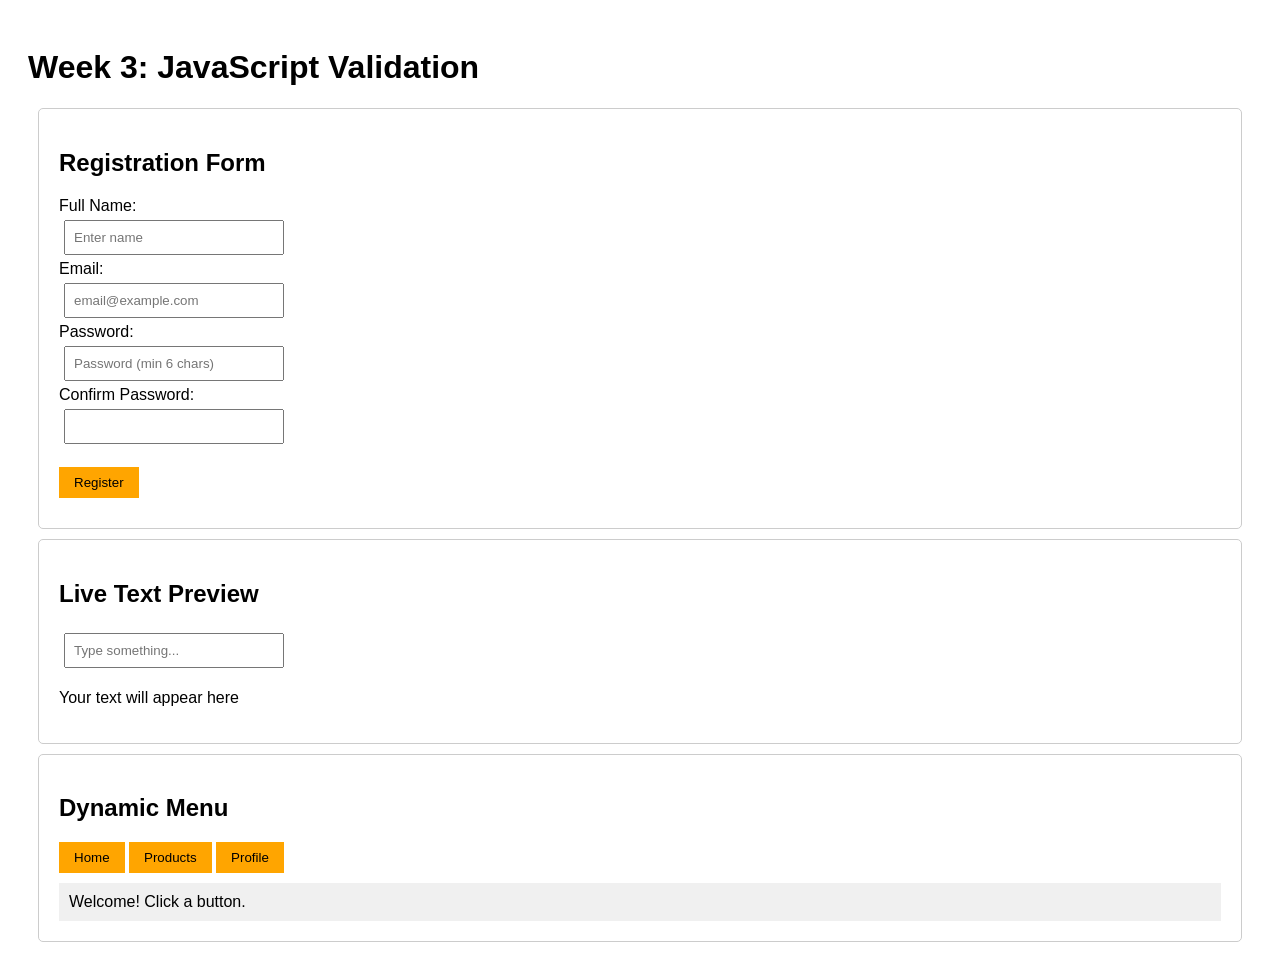
<file: validation.html>
<!DOCTYPE html>
<html>
<head>
    <title>Week 3 - Validation</title>
    <style>
        body { font-family: Arial; padding: 20px; }
        .card { border: 1px solid #ccc; padding: 20px; margin: 10px; border-radius: 5px; }
        input { padding: 8px; margin: 5px; width: 200px; }
        button { padding: 8px 15px; background: orange; border: none; cursor: pointer; }
        .error { color: red; display: none; }
        .success { color: green; display: none; }
    </style>
</head>
<body>
    <h1>Week 3: JavaScript Validation</h1>

    <div class="card">
        <h2>Registration Form</h2>
        <form id="regForm">
            <div>
                <label>Full Name:</label><br>
                <input type="text" id="name" placeholder="Enter name">
                <div class="error" id="nameError">Name is required</div>
            </div>
            <div>
                <label>Email:</label><br>
                <input type="email" id="email" placeholder="email@example.com">
                <div class="error" id="emailError">Valid email required</div>
                <div class="success" id="emailSuccess">✓ Good email</div>
            </div>
            <div>
                <label>Password:</label><br>
                <input type="password" id="password" placeholder="Password (min 6 chars)">
                <div class="error" id="pwdError">Password must be at least 6 characters</div>
            </div>
            <div>
                <label>Confirm Password:</label><br>
                <input type="password" id="confirm">
                <div class="error" id="confirmError">Passwords don't match</div>
                <div class="success" id="confirmSuccess">✓ Match</div>
            </div>
            <br>
            <button type="submit">Register</button>
        </form>
        <div id="result" style="margin-top: 10px;"></div>
    </div>

    <div class="card">
        <h2>Live Text Preview</h2>
        <input type="text" id="liveInput" placeholder="Type something...">
        <p id="preview">Your text will appear here</p>
    </div>

    <div class="card">
        <h2>Dynamic Menu</h2>
        <button onclick="showContent('home')">Home</button>
        <button onclick="showContent('products')">Products</button>
        <button onclick="showContent('profile')">Profile</button>
        <div id="menuContent" style="margin-top: 10px; padding: 10px; background: #f0f0f0;">
            Welcome! Click a button.
        </div>
    </div>

    <script>
        // Form validation
        const nameInput = document.getElementById('name');
        const emailInput = document.getElementById('email');
        const pwdInput = document.getElementById('password');
        const confirmInput = document.getElementById('confirm');

        function validateName() {
            const error = document.getElementById('nameError');
            if (nameInput.value === '') {
                error.style.display = 'block';
                return false;
            }
            error.style.display = 'none';
            return true;
        }

        function validateEmail() {
            const regex = /^[^\s@]+@[^\s@]+\.[^\s@]+$/;
            const error = document.getElementById('emailError');
            const success = document.getElementById('emailSuccess');
            if (emailInput.value === '') {
                error.style.display = 'none';
                success.style.display = 'none';
                return false;
            }
            if (!regex.test(emailInput.value)) {
                error.style.display = 'block';
                success.style.display = 'none';
                return false;
            }
            error.style.display = 'none';
            success.style.display = 'block';
            return true;
        }

        function validatePassword() {
            const error = document.getElementById('pwdError');
            if (pwdInput.value.length < 6) {
                error.style.display = 'block';
                return false;
            }
            error.style.display = 'none';
            return true;
        }

        function validateConfirm() {
            const error = document.getElementById('confirmError');
            const success = document.getElementById('confirmSuccess');
            if (confirmInput.value === '') {
                error.style.display = 'none';
                success.style.display = 'none';
                return false;
            }
            if (pwdInput.value !== confirmInput.value) {
                error.style.display = 'block';
                success.style.display = 'none';
                return false;
            }
            error.style.display = 'none';
            success.style.display = 'block';
            return true;
        }

        nameInput.addEventListener('input', validateName);
        emailInput.addEventListener('input', validateEmail);
        pwdInput.addEventListener('input', validatePassword);
        confirmInput.addEventListener('input', validateConfirm);

        document.getElementById('regForm').addEventListener('submit', function(e) {
            e.preventDefault();
            const valid = validateName() && validateEmail() && validatePassword() && validateConfirm();
            const result = document.getElementById('result');
            if (valid) {
                result.innerHTML = '<span style="color:green">✅ Registration successful!</span>';
            } else {
                result.innerHTML = '<span style="color:red">❌ Please fix errors.</span>';
            }
        });

        // Live preview
        document.getElementById('liveInput').addEventListener('input', function() {
            document.getElementById('preview').innerHTML = this.value || 'Your text will appear here';
        });

        // Dynamic menu
        function showContent(page) {
            const contentDiv = document.getElementById('menuContent');
            if (page === 'home') {
                contentDiv.innerHTML = '<h3>Home Page</h3><p>Welcome to the e-commerce store!</p>';
            } else if (page === 'products') {
                contentDiv.innerHTML = '<h3>Our Products</h3><ul><li>Wireless Mouse - $25.99</li><li>Mechanical Keyboard - $79.99</li><li>USB-C Hub - $45.50</li><li>Laptop Stand - $32.00</li><li>Webcam HD - $49.99</li><li>Gaming Headset - $89.99</li></ul>';
            } else if (page === 'profile') {
                contentDiv.innerHTML = '<h3>User Profile</h3><p>You are not logged in. <a href="login.php">Login here</a></p>';
            }
        }
    </script>
</body>
</html>
</file>
